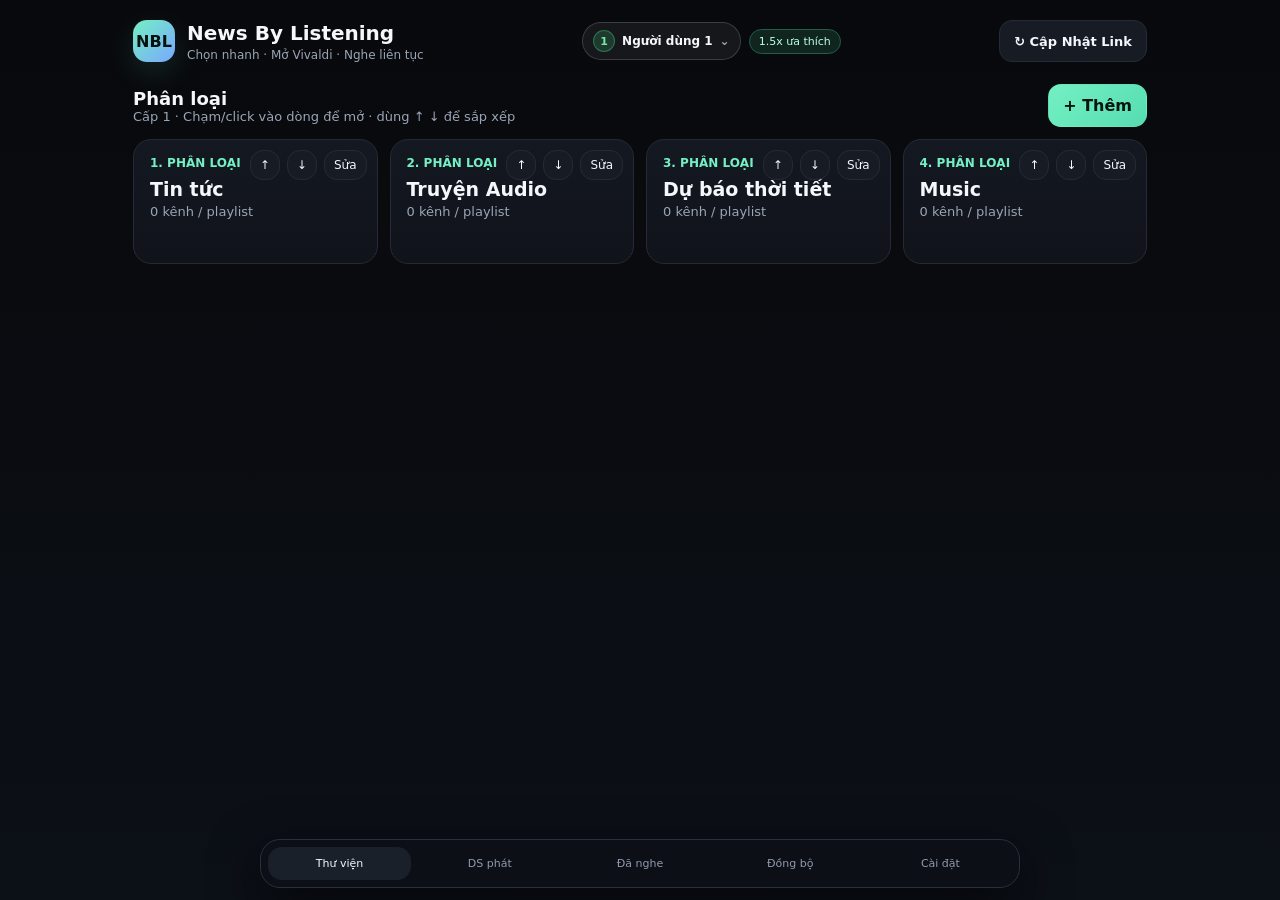
<file: index.html>
<!doctype html>
<html lang="vi">
<head>
  <meta charset="utf-8" />
  <meta name="viewport" content="width=device-width, initial-scale=1, viewport-fit=cover" />
  <meta name="theme-color" content="#0a0b0e" />
  <meta name="apple-mobile-web-app-capable" content="yes" />
  <meta name="apple-mobile-web-app-status-bar-style" content="black" />
  <meta name="apple-mobile-web-app-title" content="News Listening" />
  <title>News By Listening</title>
  <link rel="manifest" href="./manifest.webmanifest" />
  <link rel="icon" href="./icon.svg" type="image/svg+xml" />
  <link rel="apple-touch-icon" href="./icon.svg" />
  <link rel="stylesheet" href="./styles.css" />
  <link rel="stylesheet" href="./v13.css" />
  <link rel="stylesheet" href="./v14.css" />
  <link rel="stylesheet" href="./v15.css" />
  <link rel="stylesheet" href="./v16.css" />
  <link rel="stylesheet" href="./v18.css" />
  <link rel="stylesheet" href="./v18-mobile-hotfix.css" />
  <link rel="stylesheet" href="./v19-library-grid.css" />
  <link rel="stylesheet" href="./v20-listen-slots.css?v=1.13.1" />
</head>
<body>
  <div id="app"></div>
  <div id="toast" class="toast" aria-live="polite"></div>
  <script src="./slots-bootstrap.js" defer></script>
  <script src="./app.js" defer></script>
  <script src="./hotfix.js" defer></script>
  <script src="./sync-v2.js" defer></script>
  <script src="./youtube-backend.js" defer></script>
  <script src="./router-core.js" defer></script>
  <script src="./playback-safety.js" defer></script>
  <script src="./playback-engine.js?v=1.13.2" defer></script>
  <script src="./playlists-ui-v2.js" defer></script>
  <script src="./listen-status.js?v=1.13.2" defer></script>
  <script src="./slots-ui.js?v=1.12.1" defer></script>
  <script src="./repeat-ui.js" defer></script>
  <script src="./new-video-scanner.js" defer></script>
  <script src="./bulk-refresh-v2.js" defer></script>
  <script src="./playback-diagnostics-ui.js" defer></script>
</body>
</html>
</file>
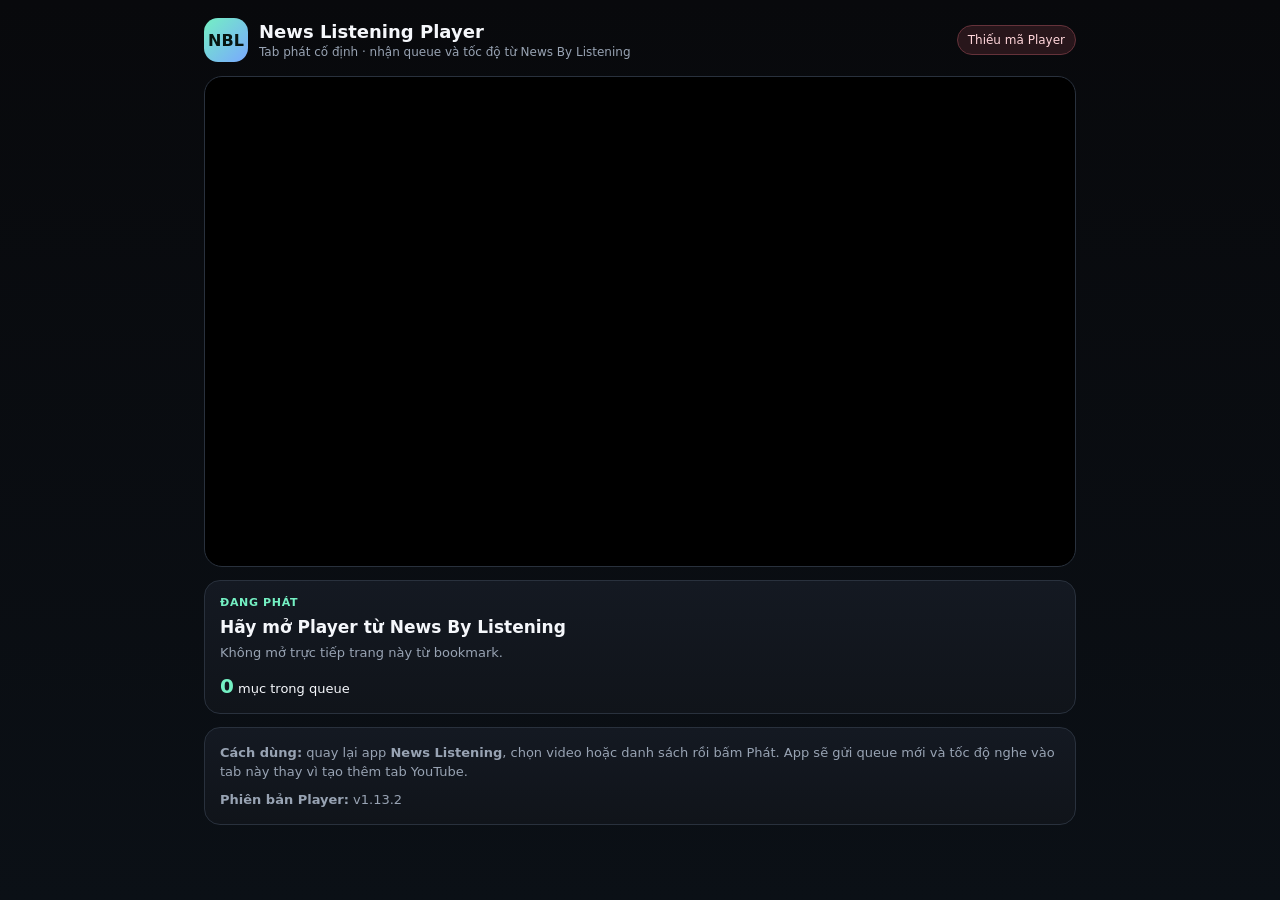
<file: player.html>
<!doctype html>
<html lang="vi">
<head>
  <meta charset="utf-8" />
  <meta name="viewport" content="width=device-width, initial-scale=1, viewport-fit=cover" />
  <meta name="theme-color" content="#0a0b0e" />
  <title>News Listening Player</title>
  <link rel="icon" href="./icon.svg" type="image/svg+xml" />
  <link rel="stylesheet" href="./player.css" />
</head>
<body>
  <main class="player-shell">
    <header class="player-head">
      <div class="player-brand"><div class="player-logo">NBL</div><div><h1>News Listening Player</h1><p>Tab phát cố định · nhận queue và tốc độ từ News By Listening</p></div></div>
      <span id="relay-status" class="status">Đang kết nối…</span>
    </header>

    <section class="video-stage">
      <div id="yt-player"></div>
      <button id="resume-btn" class="resume" hidden>▶ Chạm để tiếp tục phát</button>
    </section>

    <section class="now-card">
      <div class="eyebrow">ĐANG PHÁT</div>
      <h2 id="now-title">Đang chờ lệnh từ News By Listening…</h2>
      <div id="now-meta" class="meta">Giữ tab này mở. Lần sau app sẽ tái sử dụng chính tab này.</div>
      <div class="queue-line"><b id="queue-count">0</b> mục trong queue</div>
    </section>

    <section class="help-card">
      <b>Cách dùng:</b> quay lại app <b>News Listening</b>, chọn video hoặc danh sách rồi bấm Phát. App sẽ gửi queue mới và tốc độ nghe vào tab này thay vì tạo thêm tab YouTube.
      <div style="margin-top:8px"><b>Phiên bản Player:</b> v1.13.2</div>
    </section>
  </main>

  <script src="https://www.youtube.com/iframe_api"></script>
  <script src="./slots-bootstrap.js?v=1.13.2"></script>
  <script src="./listen-status.js?v=1.13.2"></script>
  <script src="./player.js?v=1.13.2"></script>
</body>
</html>
</file>
<file: styles.css>
:root{--bg:#0a0b0e;--panel:#11141a;--panel2:#171b23;--text:#f4f7fb;--muted:#9aa5b5;--line:#252b36;--green:#74f0c3;--blue:#79a8ff;--amber:#ffd27a;--danger:#ff7b8b;--radius:18px}
*{box-sizing:border-box}html{background:var(--bg);color-scheme:dark}body{margin:0;background:linear-gradient(180deg,#08090c 0,#0c1017 100%);color:var(--text);font-family:Inter,ui-sans-serif,system-ui,-apple-system,BlinkMacSystemFont,"Segoe UI",sans-serif;min-height:100vh}button,input,select{font:inherit}.shell{max-width:1050px;margin:0 auto;padding:20px 18px 100px}.topbar{display:flex;justify-content:space-between;gap:14px;align-items:center;margin-bottom:20px}.brand{display:flex;align-items:center;gap:12px}.logo{width:42px;height:42px;border-radius:14px;background:linear-gradient(135deg,var(--green),var(--blue));color:#06120e;display:grid;place-items:center;font-weight:900;box-shadow:0 10px 30px #74f0c322}.brand h1{font-size:20px;margin:0}.brand p{font-size:12px;color:var(--muted);margin:3px 0 0}.ghost,.primary,.danger,.chip,.iconbtn{border:1px solid var(--line);background:var(--panel2);color:var(--text);border-radius:13px;padding:11px 14px;cursor:pointer;transition:.18s transform,.18s border-color,.18s background,.18s box-shadow}.ghost:hover,.chip:hover,.iconbtn:hover{transform:translateY(-1px);border-color:#485365;background:#1d232d}.primary{background:linear-gradient(135deg,var(--green),#56dcb1);border-color:transparent;color:#06150f;font-weight:800}.primary:hover{transform:translateY(-1px);box-shadow:0 10px 28px #74f0c326}.danger{color:#ffd5da;border-color:#5a3038;background:#24151a}.danger:hover{background:#331b21}.section-title{display:flex;align-items:center;justify-content:space-between;gap:10px;margin:22px 0 12px}.section-title h2{font-size:18px;margin:0}.subtle{color:var(--muted);font-size:13px}.grid{display:grid;grid-template-columns:repeat(auto-fill,minmax(230px,1fr));gap:12px}.card{background:linear-gradient(180deg,#141821,#10131a);border:1px solid var(--line);border-radius:var(--radius);padding:16px;transition:.18s transform,.18s border-color,.18s box-shadow;position:relative;overflow:hidden}.card:hover{transform:translateY(-2px);border-color:#3d4859;box-shadow:0 14px 34px #0008}.category-card{cursor:pointer;min-height:125px}.category-index{font-size:12px;color:var(--green);font-weight:800}.category-card h3{margin:8px 0 4px;font-size:19px}.count{color:var(--muted);font-size:13px}.card-actions{display:flex;gap:7px;position:absolute;right:10px;top:10px}.iconbtn{padding:7px 9px;font-size:12px}.entry-list,.video-list{display:flex;flex-direction:column;gap:10px}.entry{display:grid;grid-template-columns:56px 1fr auto;gap:12px;align-items:center}.thumb{width:56px;height:56px;border-radius:13px;object-fit:cover;background:#202631}.entry h3,.video h3{font-size:15px;margin:0 0 5px;line-height:1.35}.meta{font-size:12px;color:var(--muted)}.row-actions{display:flex;gap:7px;flex-wrap:wrap;justify-content:flex-end}.video{display:grid;grid-template-columns:120px 1fr auto;gap:12px;align-items:center}.video .thumb{width:120px;height:68px;border-radius:12px}.video-index{color:var(--green);font-weight:800;font-size:12px}.badge{display:inline-flex;align-items:center;gap:5px;padding:5px 9px;border-radius:999px;background:#1a212b;border:1px solid #2c3745;color:#cbd6e5;font-size:11px}.badge.green{color:#b9ffe7;border-color:#245b4a;background:#10251e}.toolbar{display:flex;gap:9px;flex-wrap:wrap;margin:10px 0 18px}.empty{border:1px dashed #303847;border-radius:var(--radius);padding:28px;text-align:center;color:var(--muted);background:#0f1218}.bottomnav{position:fixed;z-index:20;left:50%;bottom:max(12px,env(safe-area-inset-bottom));transform:translateX(-50%);width:min(680px,calc(100% - 24px));display:grid;grid-template-columns:repeat(4,1fr);gap:7px;padding:7px;background:#0d1016e8;border:1px solid #27303c;border-radius:20px;backdrop-filter:blur(18px);box-shadow:0 15px 50px #000a}.navbtn{background:transparent;border:0;color:#8f9bad;border-radius:14px;padding:10px 8px;cursor:pointer;font-size:12px}.navbtn.active{background:#19202a;color:var(--text)}.form{display:grid;gap:13px}.field{display:grid;gap:6px}.field label{font-size:12px;color:#b8c1cf}.input{width:100%;border:1px solid #2a3340;background:#0e1218;color:var(--text);border-radius:13px;padding:12px 13px;outline:none}.input:focus{border-color:var(--blue);box-shadow:0 0 0 3px #79a8ff1c}.modalback{position:fixed;inset:0;z-index:50;background:#000a;display:grid;place-items:end center;padding:18px}.modal{width:min(620px,100%);max-height:88vh;overflow:auto;background:#11151c;border:1px solid #303948;border-radius:24px;padding:19px;box-shadow:0 30px 90px #000}.modal h2{margin:0 0 15px}.modal-actions{display:flex;justify-content:flex-end;gap:9px;margin-top:16px}.speedrow{display:flex;gap:8px;flex-wrap:wrap}.chip.active{background:#173329;border-color:#34765f;color:#baffea}.notice{padding:13px 14px;border-radius:14px;background:#171d26;border:1px solid #2b3747;color:#c8d1de;font-size:13px;line-height:1.5}.notice.warn{border-color:#625129;background:#211d12;color:#ffe4a6}.toast{position:fixed;z-index:80;left:50%;top:18px;transform:translate(-50%,-20px);opacity:0;pointer-events:none;transition:.2s;background:#151b24;border:1px solid #344051;color:white;padding:10px 14px;border-radius:13px;box-shadow:0 12px 35px #0008;max-width:calc(100% - 30px);font-size:13px}.toast.show{opacity:1;transform:translate(-50%,0)}.history-date{font-size:12px;color:var(--muted)}.syncbox{word-break:break-all;min-height:120px}.split{display:grid;grid-template-columns:1fr 1fr;gap:12px}.hr{height:1px;background:var(--line);margin:18px 0}.link{color:#9cc1ff;text-decoration:none}.link:hover{text-decoration:underline}.back{display:inline-flex;margin-bottom:12px}.loader{width:17px;height:17px;border:2px solid #526071;border-top-color:var(--green);border-radius:50%;display:inline-block;animation:spin .7s linear infinite}@keyframes spin{to{transform:rotate(360deg)}}
@media(max-width:700px){.shell{padding:16px 12px 96px}.topbar{align-items:flex-start}.brand p{display:none}.grid{grid-template-columns:1fr 1fr}.category-card{min-height:110px}.entry{grid-template-columns:50px 1fr}.entry .row-actions{grid-column:1/-1;justify-content:stretch}.entry .row-actions button{flex:1}.video{grid-template-columns:92px 1fr}.video .thumb{width:92px;height:56px}.video .row-actions{grid-column:1/-1;justify-content:stretch}.video .row-actions button{flex:1}.split{grid-template-columns:1fr}.bottomnav{bottom:max(8px,env(safe-area-inset-bottom))}}

.nbl-click-row{cursor:pointer}.nbl-click-row:focus-visible{outline:2px solid var(--green);outline-offset:2px}.nbl-click-row:active{transform:translateY(0);border-color:#4e7869}


/* v1.12 - listen status tags */
.nbl-listen-tag{display:inline-flex;align-items:center;justify-content:center;gap:4px;width:max-content;max-width:100%;margin-top:7px;padding:5px 9px;border-radius:999px;border:1px solid #3a4554;background:#202630;color:#b8c1cf;font-size:11px;font-weight:800;line-height:1;cursor:pointer;white-space:nowrap;transition:.16s transform,.16s background,.16s border-color}
.nbl-listen-tag:hover{transform:translateY(-1px)}
.nbl-listen-tag.is-none{background:#20242b;border-color:#3a414b;color:#aeb6c1}
.nbl-listen-tag.is-listening{background:#102b22;border-color:#2c745c;color:#9ff4d2}
.nbl-listen-tag.is-done{background:#35181e;border-color:#87404d;color:#ffadb8}
.nbl-modal-actions-split{align-items:center}
.nbl-modal-actions-split .nbl-modal-spacer{flex:1}
@media(max-width:700px){.nbl-listen-tag{font-size:9.5px;padding:4px 6px;margin-top:5px}.nbl-modal-actions-split{flex-wrap:wrap}.nbl-modal-actions-split .nbl-modal-spacer{display:none}.nbl-modal-actions-split button{flex:1}}
</file>
<file: v13.css>
.bottomnav{grid-template-columns:repeat(5,1fr);width:min(760px,calc(100% - 20px))}.navbtn{font-size:11px;padding:10px 5px}.nbl-textarea{min-height:180px;resize:vertical;line-height:1.5}.nbl-card-toolbar{margin-top:18px;margin-bottom:0}.nbl-card-toolbar .primary{width:100%}.nbl-q-video[draggable="true"]{cursor:grab}.nbl-q-video[draggable="true"]:active{cursor:grabbing}.nbl-q-video .row-actions .iconbtn:disabled{opacity:.35;cursor:not-allowed}.nbl-queue-videos .danger{padding:9px 11px}@media(max-width:700px){.bottomnav{gap:3px;padding:6px}.navbtn{font-size:10px;padding:9px 3px}.nbl-q-video{grid-template-columns:92px 1fr}.nbl-q-video .row-actions{grid-column:1/-1;display:grid;grid-template-columns:auto auto 1fr auto}.nbl-q-video .row-actions button{min-width:0;padding:10px 9px}.nbl-textarea{min-height:220px}}
</file>
<file: v14.css>
.nbl-header-actions{display:flex;align-items:center;gap:8px;flex-wrap:wrap;justify-content:flex-end}.nbl-slot-chip{display:inline-flex;align-items:center;gap:7px;border:1px solid rgba(255,255,255,.16);background:rgba(255,255,255,.06);color:inherit;border-radius:999px;padding:7px 10px;min-height:34px;font:inherit;font-size:12px;font-weight:700;cursor:pointer;max-width:220px}.nbl-slot-chip:active{transform:translateY(1px)}.nbl-slot-dot{display:grid;place-items:center;width:22px;height:22px;border-radius:50%;background:rgba(66,213,132,.18);border:1px solid rgba(66,213,132,.38);color:#76e8a6;font-size:11px;flex:0 0 auto}.nbl-slot-name{overflow:hidden;text-overflow:ellipsis;white-space:nowrap}.nbl-slot-caret{opacity:.65}.nbl-slot-modal{width:min(720px,calc(100vw - 26px));max-height:min(82vh,760px);overflow:auto}.nbl-slot-list{display:grid;gap:10px}.nbl-slot-card{display:flex;justify-content:space-between;align-items:center;gap:16px;padding:14px}.nbl-slot-card.active{outline:1px solid rgba(66,213,132,.45);background:rgba(66,213,132,.06)}.nbl-slot-card h3{margin:4px 0}.nbl-slot-card .row-actions{display:flex;align-items:center;justify-content:flex-end;gap:8px;flex-wrap:wrap}@media(max-width:700px){.topbar{align-items:flex-start}.nbl-header-actions{gap:6px}.nbl-slot-chip{max-width:155px;padding:6px 8px}.nbl-slot-name{max-width:90px}.nbl-slot-card{align-items:flex-start;flex-direction:column}.nbl-slot-card .row-actions{width:100%;justify-content:space-between}.nbl-slot-card .row-actions .primary{flex:1}.nbl-slot-modal{max-height:86vh}}
</file>
<file: v15.css>
.nbl-repeat-wrap{position:relative;display:inline-flex}.nbl-repeat-main{white-space:nowrap}.nbl-repeat-caret{opacity:.65;font-size:.9em}.nbl-repeat-menu{position:absolute;top:calc(100% + 8px);left:0;z-index:50;display:none;min-width:250px;padding:7px;background:#11161f;border:1px solid rgba(255,255,255,.14);border-radius:14px;box-shadow:0 14px 36px rgba(0,0,0,.38)}.nbl-repeat-menu.open{display:grid;gap:3px}.nbl-repeat-menu button{appearance:none;border:0;background:transparent;color:inherit;text-align:left;padding:10px 11px;border-radius:9px;font:inherit;cursor:pointer}.nbl-repeat-menu button:hover,.nbl-repeat-menu button.active{background:rgba(89,226,179,.12);color:#79edc3}.nbl-repeat-menu button.active:before{content:'✓ ';font-weight:800}.nbl-repeat-sep{height:1px;background:rgba(255,255,255,.09);margin:4px 2px}.nbl-repeat-foot{font-size:11px;line-height:1.4;opacity:.62;padding:7px 9px 4px}.nbl-repeat-status{margin-top:10px}.nbl-repeat-select{appearance:none;border:0;background:transparent;color:#8aa1b9;font:inherit;font-size:11px;font-weight:700;padding:2px 5px;cursor:pointer}.nbl-repeat-select:hover{color:#79edc3}.nbl-repeat-selected{outline:1px solid rgba(89,226,179,.45);background:rgba(89,226,179,.055)}.nbl-repeat-selected .nbl-repeat-select{color:#79edc3}@media(max-width:700px){.nbl-repeat-wrap{width:100%}.nbl-repeat-main{width:100%;justify-content:center}.nbl-repeat-menu{left:0;right:0;min-width:0;width:100%}.nbl-repeat-status{font-size:12px}.nbl-repeat-select{font-size:10px}}
</file>
<file: v16.css>
.nbl-new-video-badge{display:inline-flex;align-items:center;margin:0 0 6px;padding:4px 8px;border-radius:999px;background:rgba(116,240,195,.14);border:1px solid rgba(116,240,195,.42);color:#9dffdc;font-size:10px;font-weight:900;letter-spacing:.04em}.nbl-scan-status{margin-top:4px;color:#7890a7;font-size:11px;line-height:1.35}.entry:has(.nbl-new-video-badge){border-color:rgba(116,240,195,.35);box-shadow:inset 3px 0 0 rgba(116,240,195,.7)}@media(max-width:700px){.nbl-new-video-badge{font-size:9px;padding:3px 7px}.nbl-scan-status{font-size:10px}.entry:has(.nbl-new-video-badge){box-shadow:inset 2px 0 0 rgba(116,240,195,.7)}}
</file>
<file: v18.css>
.nbl-diag-section{margin-top:24px}.nbl-diag-section .section-title{align-items:flex-start}.nbl-diag-actions{margin:0}.nbl-diag-list{display:grid;gap:10px;margin-top:12px}.nbl-diag-card{overflow:visible}.nbl-diag-head{display:flex;justify-content:space-between;align-items:flex-start;gap:12px}.nbl-diag-head h3{margin:5px 0 4px;font-size:15px}.nbl-diag-grid{display:grid;grid-template-columns:140px 1.5fr 1fr;gap:10px;margin-top:13px}.nbl-diag-grid>div{display:grid;gap:3px;padding:10px 11px;border:1px solid var(--line);border-radius:12px;background:#0e1218}.nbl-diag-grid b{font-size:13px;overflow-wrap:anywhere}.nbl-diag-grid span{font-size:11px;color:var(--muted)}.nbl-diag-details{margin-top:11px;border-top:1px solid var(--line);padding-top:9px;font-size:12px;color:var(--muted)}.nbl-diag-details summary{cursor:pointer;color:#cbd6e5}.nbl-diag-details>div{margin-top:7px;overflow-wrap:anywhere}.nbl-diag-url{word-break:break-all}@media(max-width:700px){.nbl-diag-section .section-title{display:block}.nbl-diag-actions{margin-top:9px}.nbl-diag-grid{grid-template-columns:1fr}.nbl-diag-head{display:grid}.nbl-diag-head .badge{justify-self:start}}
</file>
<file: v18-mobile-hotfix.css>
/* News By Listening v1.8.2 - hard iPhone top safe zone + accessible header controls */
.nbl-bulk-refresh-btn{min-height:42px;padding:10px 14px!important;font-size:13px!important;white-space:nowrap;font-weight:800}

@media(max-width:700px){
  /* Do not trust iOS safe-area alone: reserve a hard minimum so Dynamic Island/status icons never cover controls. */
  .shell{
    padding-top:max(72px,calc(env(safe-area-inset-top, 0px) + 24px))!important;
    padding-left:max(12px,env(safe-area-inset-left, 0px))!important;
    padding-right:max(12px,env(safe-area-inset-right, 0px))!important;
  }

  /* Mobile header becomes three safe rows: brand -> slot/speed -> refresh. */
  .topbar{
    display:grid!important;
    grid-template-columns:minmax(0,1fr)!important;
    align-items:start!important;
    gap:10px!important;
    margin-bottom:22px!important;
  }
  .topbar>.brand{
    width:100%!important;
    min-width:0!important;
    grid-column:1!important;
  }
  .topbar>.nbl-header-actions{
    width:100%!important;
    max-width:none!important;
    grid-column:1!important;
    justify-content:flex-start!important;
    flex-wrap:wrap!important;
    gap:8px!important;
  }
  .topbar>.nbl-bulk-refresh-btn{
    width:100%!important;
    max-width:none!important;
    grid-column:1!important;
    min-height:52px!important;
    padding:14px 16px!important;
    font-size:16px!important;
    border-radius:15px!important;
    margin:0!important;
    text-align:center!important;
  }

  .nbl-slot-chip{
    min-height:44px!important;
    padding:9px 12px!important;
  }
  .topbar .badge{
    min-height:40px;
    padding:8px 12px;
  }
}

@media(max-width:430px){
  .brand h1{font-size:18px;line-height:1.15}
  .nbl-slot-chip{max-width:190px!important}
  .nbl-slot-name{max-width:118px!important}
}
</file>
<file: v19-library-grid.css>
/* News By Listening v1.11 - compact 3-column source library on desktop and mobile */
.nbl-library-grid{
  display:grid!important;
  grid-template-columns:repeat(3,minmax(0,1fr));
  gap:10px;
  align-items:stretch;
}

.nbl-library-grid .entry{
  display:grid;
  grid-template-columns:48px minmax(0,1fr);
  grid-template-areas:
    "thumb info"
    "actions actions";
  align-content:start;
  align-items:start;
  gap:9px 10px;
  min-width:0;
  min-height:112px;
  padding:11px;
  overflow:visible;
}

.nbl-library-grid .entry>.thumb{
  grid-area:thumb;
  width:48px;
  height:48px;
  border-radius:11px;
  align-self:start;
}

.nbl-library-grid .entry>div:not(.row-actions){
  grid-area:info;
  min-width:0;
}

.nbl-library-grid .entry h3{
  margin:1px 0 4px;
  font-size:13.5px;
  line-height:1.28;
  overflow-wrap:anywhere;
  word-break:normal;
}

.nbl-library-grid .entry .meta{
  font-size:10.5px;
  line-height:1.3;
  overflow-wrap:anywhere;
}

.nbl-library-grid .entry .nbl-new-video-badge{
  margin-bottom:4px;
}

.nbl-library-grid .entry .nbl-scan-status{
  line-height:1.25;
}

.nbl-library-grid .entry .row-actions{
  grid-area:actions;
  display:grid;
  grid-template-columns:32px 32px minmax(48px,1fr);
  gap:5px;
  width:100%;
  justify-content:stretch;
  align-items:center;
  margin-top:auto;
}

.nbl-library-grid .entry .row-actions button{
  min-width:0;
  width:100%;
  min-height:30px;
  padding:5px 6px;
  border-radius:9px;
  font-size:10.5px;
  line-height:1;
  white-space:nowrap;
}

.nbl-library-grid .entry .row-actions .iconbtn:disabled{
  opacity:.32;
}

@media(max-width:700px){
  /* Keep exactly three columns on phones as requested; cards become vertical so no information is removed. */
  .nbl-library-grid{
    grid-template-columns:repeat(3,minmax(0,1fr))!important;
    gap:6px!important;
  }

  .nbl-library-grid .entry{
    grid-template-columns:minmax(0,1fr)!important;
    grid-template-areas:
      "thumb"
      "info"
      "actions";
    gap:6px!important;
    min-height:0;
    padding:8px 6px!important;
  }

  .nbl-library-grid .entry>.thumb{
    width:38px!important;
    height:38px!important;
    border-radius:9px!important;
    justify-self:start;
  }

  .nbl-library-grid .entry h3{
    margin:0 0 3px;
    font-size:11.5px;
    line-height:1.24;
    overflow-wrap:anywhere;
  }

  .nbl-library-grid .entry .meta{
    font-size:9.5px;
    line-height:1.22;
  }

  .nbl-library-grid .entry .nbl-new-video-badge{
    font-size:8px;
    padding:3px 5px;
  }

  .nbl-library-grid .entry .nbl-scan-status{
    font-size:8.5px;
    line-height:1.2;
  }

  .nbl-library-grid .entry .row-actions{
    grid-column:auto!important;
    display:grid!important;
    grid-template-columns:repeat(3,minmax(0,1fr));
    gap:3px;
    width:100%;
  }

  .nbl-library-grid .entry .row-actions button{
    flex:none!important;
    min-width:0!important;
    min-height:27px;
    padding:4px 2px!important;
    border-radius:8px;
    font-size:9.5px;
  }
}

@media(max-width:380px){
  .nbl-library-grid{gap:4px!important}
  .nbl-library-grid .entry{padding:7px 5px!important}
  .nbl-library-grid .entry>.thumb{width:34px!important;height:34px!important}
  .nbl-library-grid .entry h3{font-size:10.5px}
  .nbl-library-grid .entry .meta{font-size:8.8px}
  .nbl-library-grid .entry .row-actions button{font-size:9px;padding:4px 1px!important}
}
</file>
<file: v20-listen-slots.css>
/* News By Listening v1.13.0 - listen status + resume + compact slot copy/paste */
.nbl-listen-tag{
  appearance:none!important;
  display:inline-flex!important;
  align-items:center!important;
  justify-content:center!important;
  width:max-content!important;
  max-width:100%!important;
  margin-top:7px!important;
  padding:5px 9px!important;
  border-radius:999px!important;
  font-size:11px!important;
  font-weight:800!important;
  line-height:1!important;
  cursor:pointer!important;
  white-space:nowrap!important;
  box-shadow:none!important;
}
.nbl-listen-tag.is-none{
  background:#343a43!important;
  border:1px solid #59616d!important;
  color:#e4e8ee!important;
}
.nbl-listen-tag.is-listening{
  background:#123d2f!important;
  border:1px solid #35a87c!important;
  color:#9ff4d2!important;
}
.nbl-listen-tag.is-done{
  background:#4a1821!important;
  border:1px solid #d45a6c!important;
  color:#ffc0c9!important;
}
.nbl-listen-tag:hover{filter:brightness(1.08);transform:translateY(-1px)}

.nbl-slot-modal{width:min(980px,calc(100vw - 26px))!important}
.nbl-slot-card{gap:12px!important}
.nbl-slot-info{min-width:180px;flex:1}
.nbl-slot-actions{display:flex!important;align-items:center!important;justify-content:flex-end!important;gap:5px!important;flex-wrap:wrap!important}
.nbl-slot-actions .nbl-slot-small{
  min-width:0!important;
  padding:7px 9px!important;
  border-radius:10px!important;
  font-size:11px!important;
  line-height:1!important;
  white-space:nowrap!important;
}
.nbl-slot-actions .nbl-slot-small:disabled{opacity:.35!important;cursor:not-allowed!important}
.nbl-slot-actions .badge{padding:6px 8px!important;font-size:10px!important}

@media(max-width:700px){
  .nbl-listen-tag{font-size:9.5px!important;padding:4px 6px!important;margin-top:5px!important}
  .nbl-slot-card{align-items:flex-start!important}
  .nbl-slot-actions{width:100%!important;display:grid!important;grid-template-columns:repeat(3,minmax(0,1fr))!important;gap:5px!important}
  .nbl-slot-actions .nbl-slot-small,.nbl-slot-actions .badge{width:100%!important;text-align:center!important;justify-content:center!important}
}

.nbl-resume-progress{
  margin-top:6px!important;
  color:#8fb6ff!important;
  font-size:11px!important;
  font-weight:700!important;
  line-height:1.3!important;
}
.nbl-resume-btn,.nbl-restart-btn{
  white-space:nowrap!important;
}
.nbl-resume-btn{
  box-shadow:0 8px 20px rgba(116,240,195,.12)!important;
}
@media(max-width:700px){
  .nbl-resume-progress{font-size:9.5px!important}
  .nbl-resume-btn,.nbl-restart-btn{font-size:10px!important;padding:8px 7px!important}
}
</file>
<file: player.css>
:root{--bg:#0a0b0e;--panel:#12161d;--line:#29313d;--text:#f5f7fb;--muted:#98a3b3;--green:#74f0c3;--blue:#79a8ff}
*{box-sizing:border-box}html{background:var(--bg);color-scheme:dark}body{margin:0;background:linear-gradient(180deg,#08090c,#0b1016);color:var(--text);font-family:Inter,ui-sans-serif,system-ui,-apple-system,BlinkMacSystemFont,"Segoe UI",sans-serif;min-height:100vh}.player-shell{max-width:900px;margin:0 auto;padding:max(18px,env(safe-area-inset-top)) 14px max(28px,env(safe-area-inset-bottom))}.player-head{display:flex;justify-content:space-between;gap:12px;align-items:center;margin-bottom:14px}.player-brand{display:flex;align-items:center;gap:11px;min-width:0}.player-logo{width:44px;height:44px;border-radius:14px;background:linear-gradient(135deg,var(--green),var(--blue));display:grid;place-items:center;color:#071510;font-weight:900;flex:0 0 auto}.player-head h1{font-size:18px;margin:0}.player-head p{font-size:12px;color:var(--muted);margin:3px 0 0}.status{font-size:12px;border:1px solid var(--line);border-radius:999px;padding:7px 10px;color:#cbd5e1;background:#151a22;white-space:nowrap}.status.ok{border-color:#245b4a;background:#10251e;color:#b9ffe7}.status.bad{border-color:#65323a;background:#28161b;color:#ffd5da}.video-stage{position:relative;border:1px solid var(--line);border-radius:18px;overflow:hidden;background:#000;aspect-ratio:16/9}.video-stage iframe{width:100%!important;height:100%!important}.resume{position:absolute;left:50%;bottom:18px;transform:translateX(-50%);z-index:4;border:0;border-radius:999px;padding:13px 18px;background:linear-gradient(135deg,var(--green),#56dcb1);color:#06150f;font-weight:900;font-size:15px;box-shadow:0 12px 34px #0009}.now-card,.help-card{margin-top:13px;border:1px solid var(--line);background:linear-gradient(180deg,#141922,#10141a);border-radius:16px;padding:15px}.eyebrow{font-size:11px;color:var(--green);font-weight:900;letter-spacing:.06em}.now-card h2{font-size:17px;line-height:1.35;margin:7px 0 5px}.meta,.help-card{font-size:13px;color:var(--muted);line-height:1.5}.queue-line{margin-top:11px;font-size:13px}.queue-line b{font-size:20px;color:var(--green)}@media(max-width:600px){.player-head{align-items:flex-start;flex-direction:column}.status{align-self:flex-start}.player-head p{display:block}.player-shell{padding-left:10px;padding-right:10px}.now-card h2{font-size:16px}}
</file>
